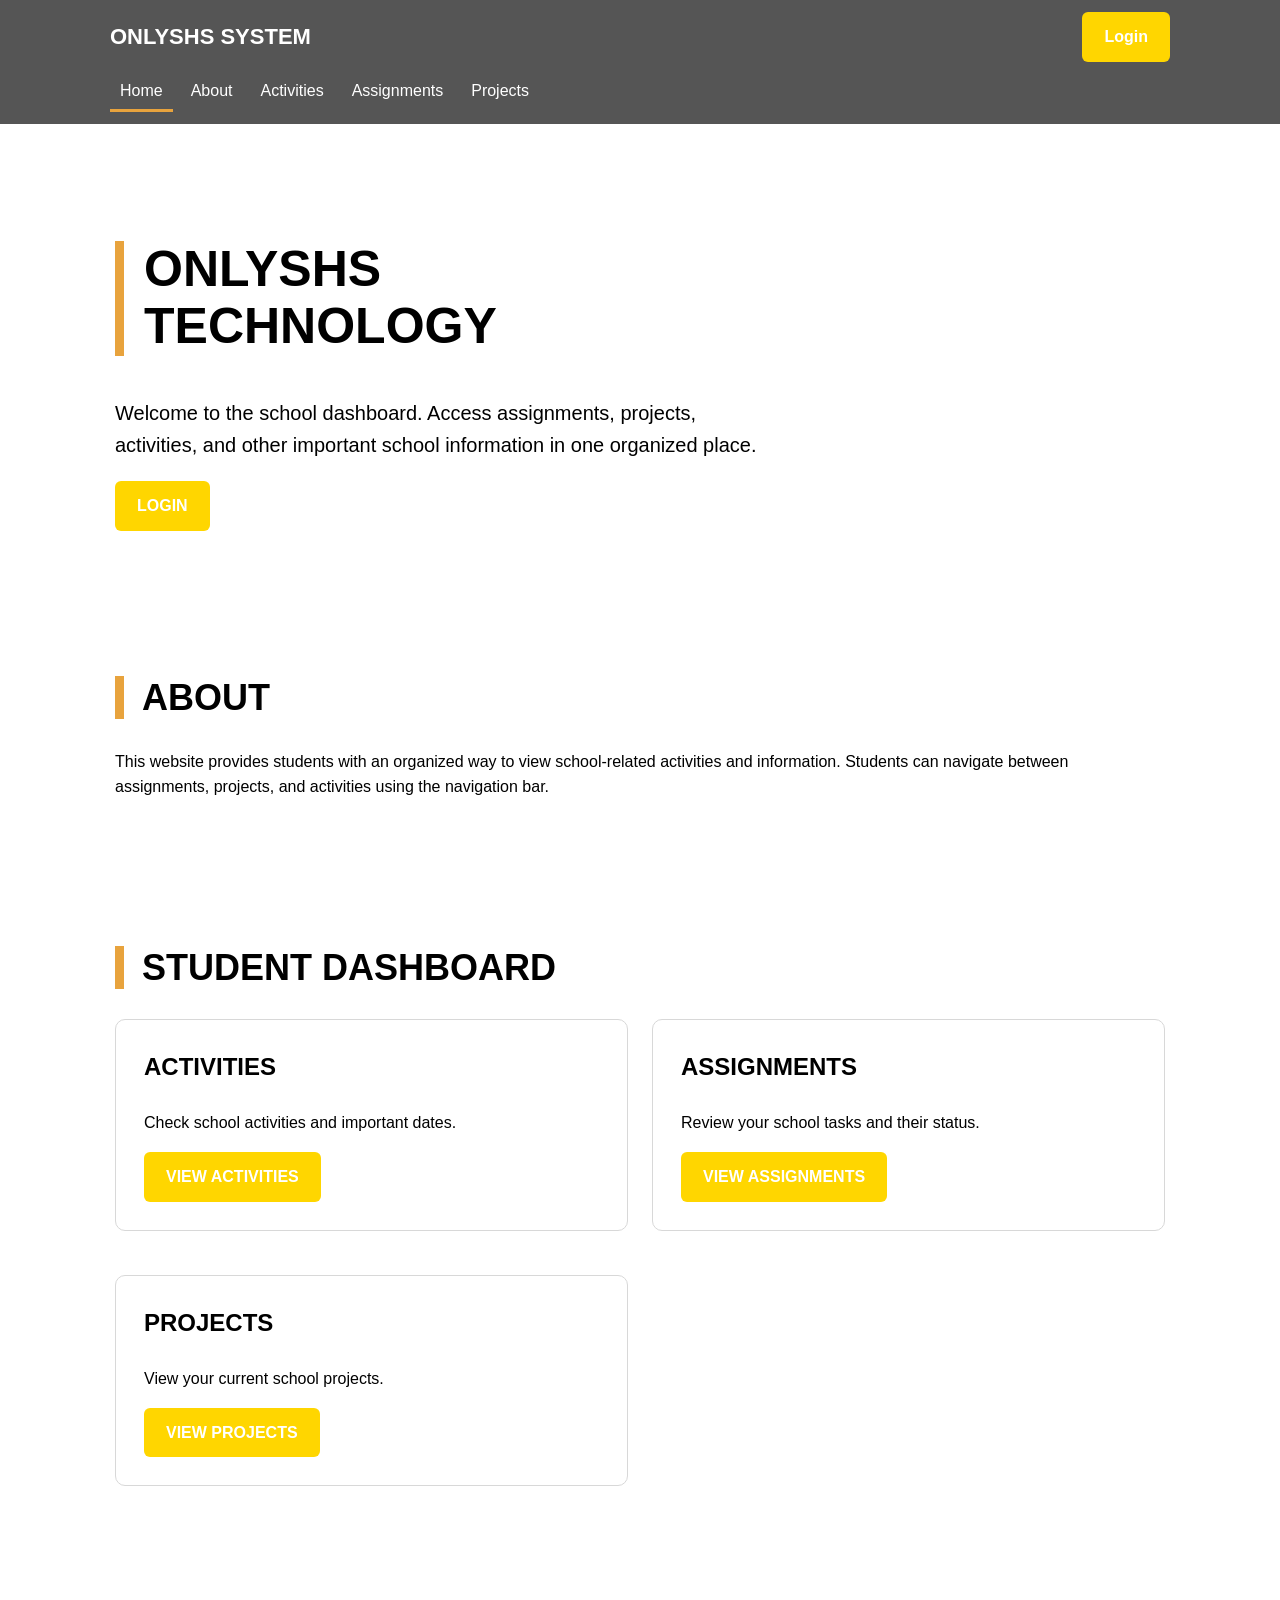
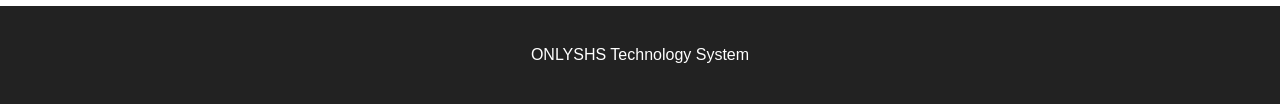
<file: index.html>
<!DOCTYPE html>
<html lang="en">
<head>
    <meta charset="UTF-8">
    <meta name="viewport" content="width=device-width, initial-scale=1.0">
    <title>ONLYSHS Technology System</title>
    <link rel="stylesheet" href="style.css">
</head>
<body>

<header>
    <div class="header-inner">
        <div class="brand-row">
            <a class="brand" href="index.html">ONLYSHS SYSTEM</a>
            <a class="button" href="login.html">Login</a>
        </div>

        <nav>
            <a class="active" href="index.html">Home</a>
            <a href="#about">About</a>
            <a href="activities.html">Activities</a>
            <a href="assignments.html">Assignments</a>
            <a href="projects.html">Projects</a>
        </nav>
    </div>
</header>

<main>
    <section class="hero">
        <div class="container">
            <h1>ONLYSHS<br>TECHNOLOGY</h1>

            <p>
                Welcome to the school dashboard. Access assignments,
                projects, activities, and other important school
                information in one organized place.
            </p>

            <a class="button" href="login.html">LOGIN</a>
        </div>
    </section>

    <section class="section" id="about">
        <div class="container">
            <h2 class="section-title">About</h2>

            <p>
                This website provides students with an organized way
                to view school-related activities and information.
                Students can navigate between assignments, projects,
                and activities using the navigation bar.
            </p>
        </div>
    </section>

    <section class="section">
        <div class="container">
            <h2 class="section-title">Student Dashboard</h2>

            <div class="card-grid">
                <div class="card">
                    <h3>ACTIVITIES</h3>
                    <p>
                        Check school activities and important dates.
                    </p>
                    <a class="button" href="activities.html">
                        VIEW ACTIVITIES
                    </a>
                </div>

                <div class="card">
                    <h3>ASSIGNMENTS</h3>
                    <p>
                        Review your school tasks and their status.
                    </p>
                    <a class="button" href="assignments.html">
                        VIEW ASSIGNMENTS
                    </a>
                </div>

                <div class="card">
                    <h3>PROJECTS</h3>
                    <p>
                        View your current school projects.
                    </p>
                    <a class="button" href="projects.html">
                        VIEW PROJECTS
                    </a>
                </div>
            </div>
        </div>
    </section>
</main>

<footer>
    <p>ONLYSHS Technology System</p>
</footer>

</body>
</html>
</file>
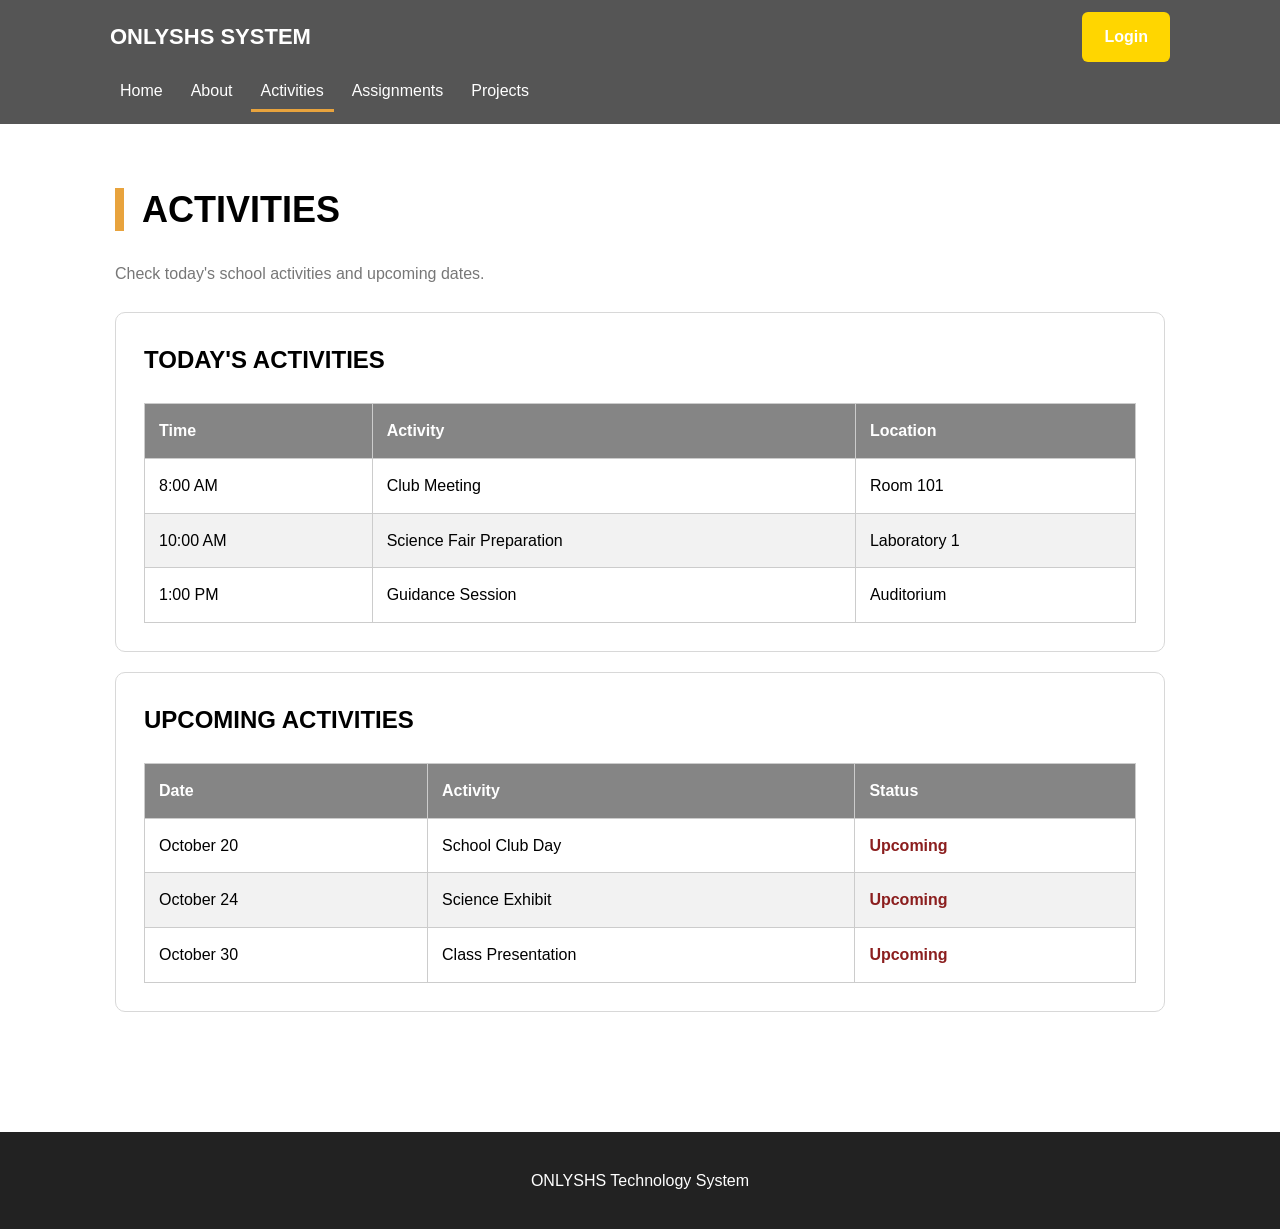
<file: activities.html>
<!DOCTYPE html>
<html lang="en">
<head>
    <meta charset="UTF-8">
    <meta name="viewport" content="width=device-width, initial-scale=1.0">
    <title>Activities | ONLYSHS System</title>
    <link rel="stylesheet" href="style.css">
</head>
<body>

<header>
    <div class="header-inner">
        <div class="brand-row">
            <a class="brand" href="index.html">ONLYSHS SYSTEM</a>
            <a class="button" href="login.html">Login</a>
        </div>

        <nav>
            <a href="index.html">Home</a>
            <a href="index.html#about">About</a>
            <a class="active" href="activities.html">Activities</a>
            <a href="assignments.html">Assignments</a>
            <a href="projects.html">Projects</a>
        </nav>
    </div>
</header>

<main class="section">
    <div class="container">
        <h1 class="section-title">Activities</h1>

        <p class="page-intro">
            Check today's school activities and upcoming dates.
        </p>

        <div class="card">
            <h3>TODAY'S ACTIVITIES</h3>

            <div class="table-wrap">
                <table>
                    <thead>
                        <tr>
                            <th>Time</th>
                            <th>Activity</th>
                            <th>Location</th>
                        </tr>
                    </thead>

                    <tbody>
                        <tr>
                            <td>8:00 AM</td>
                            <td>Club Meeting</td>
                            <td>Room 101</td>
                        </tr>

                        <tr>
                            <td>10:00 AM</td>
                            <td>Science Fair Preparation</td>
                            <td>Laboratory 1</td>
                        </tr>

                        <tr>
                            <td>1:00 PM</td>
                            <td>Guidance Session</td>
                            <td>Auditorium</td>
                        </tr>
                    </tbody>
                </table>
            </div>
        </div>

        <div class="card">
            <h3>UPCOMING ACTIVITIES</h3>

            <div class="table-wrap">
                <table>
                    <thead>
                        <tr>
                            <th>Date</th>
                            <th>Activity</th>
                            <th>Status</th>
                        </tr>
                    </thead>

                    <tbody>
                        <tr>
                            <td>October 20</td>
                            <td>School Club Day</td>
                            <td class="open">Upcoming</td>
                        </tr>

                        <tr>
                            <td>October 24</td>
                            <td>Science Exhibit</td>
                            <td class="open">Upcoming</td>
                        </tr>

                        <tr>
                            <td>October 30</td>
                            <td>Class Presentation</td>
                            <td class="open">Upcoming</td>
                        </tr>
                    </tbody>
                </table>
            </div>
        </div>
    </div>
</main>

<footer>
    <p>ONLYSHS Technology System</p>
</footer>

</body>
</html>
</file>
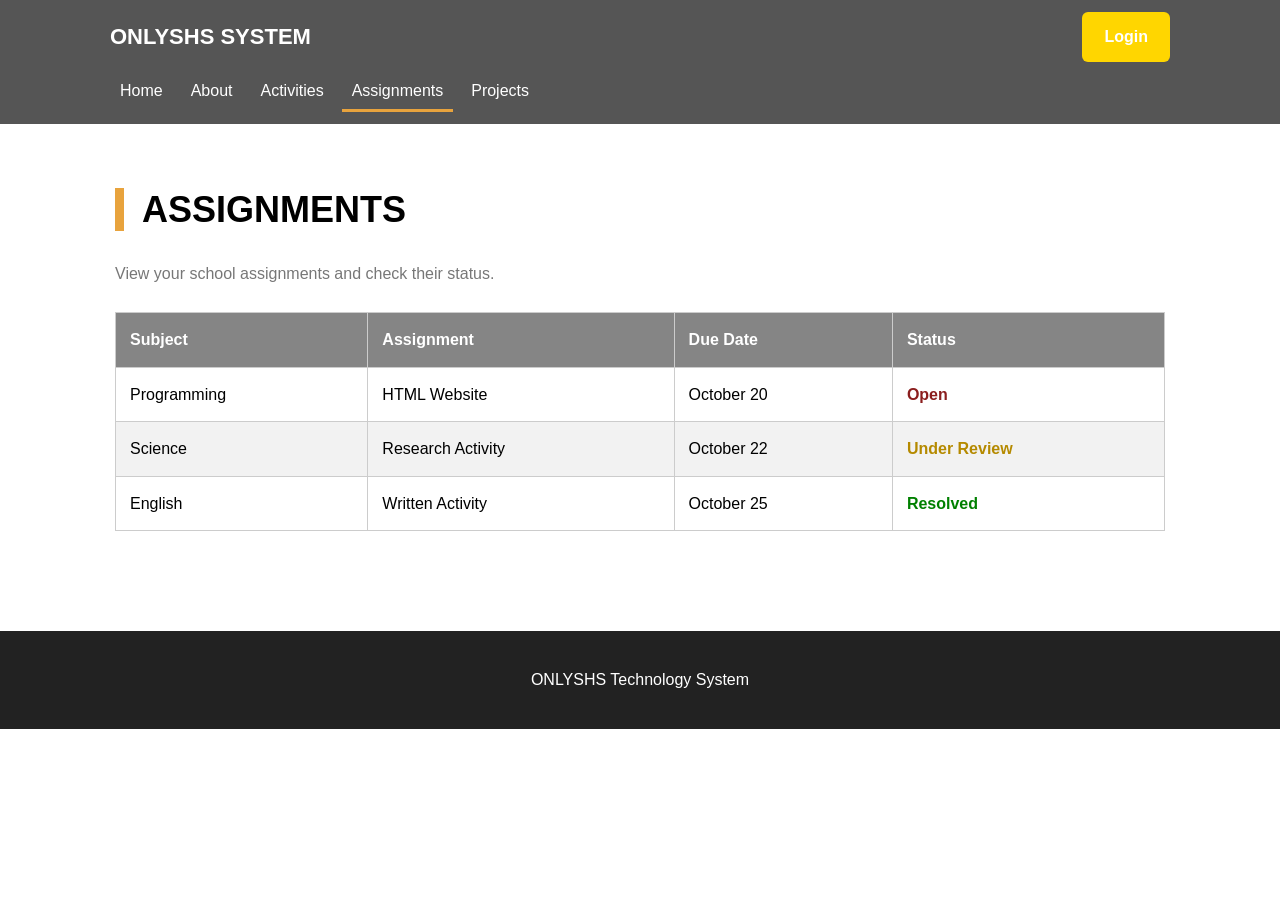
<file: assignments.html>
<!DOCTYPE html>
<html lang="en">
<head>
    <meta charset="UTF-8">
    <meta name="viewport" content="width=device-width, initial-scale=1.0">
    <title>Assignments | ONLYSHS System</title>
    <link rel="stylesheet" href="style.css">
</head>
<body>

<header>
    <div class="header-inner">
        <div class="brand-row">
            <a class="brand" href="index.html">ONLYSHS SYSTEM</a>
            <a class="button" href="login.html">Login</a>
        </div>

        <nav>
            <a href="index.html">Home</a>
            <a href="index.html#about">About</a>
            <a href="activities.html">Activities</a>
            <a class="active" href="assignments.html">Assignments</a>
            <a href="projects.html">Projects</a>
        </nav>
    </div>
</header>

<main class="section">
    <div class="container">
        <h1 class="section-title">Assignments</h1>

        <p class="page-intro">
            View your school assignments and check their status.
        </p>

        <div class="table-wrap">
            <table>
                <thead>
                    <tr>
                        <th>Subject</th>
                        <th>Assignment</th>
                        <th>Due Date</th>
                        <th>Status</th>
                    </tr>
                </thead>

                <tbody>
                    <tr>
                        <td>Programming</td>
                        <td>HTML Website</td>
                        <td>October 20</td>
                        <td class="open">Open</td>
                    </tr>

                    <tr>
                        <td>Science</td>
                        <td>Research Activity</td>
                        <td>October 22</td>
                        <td class="review">Under Review</td>
                    </tr>

                    <tr>
                        <td>English</td>
                        <td>Written Activity</td>
                        <td>October 25</td>
                        <td class="resolved">Resolved</td>
                    </tr>
                </tbody>
            </table>
        </div>
    </div>
</main>

<footer>
    <p>ONLYSHS Technology System</p>
</footer>

</body>
</html>
</file>
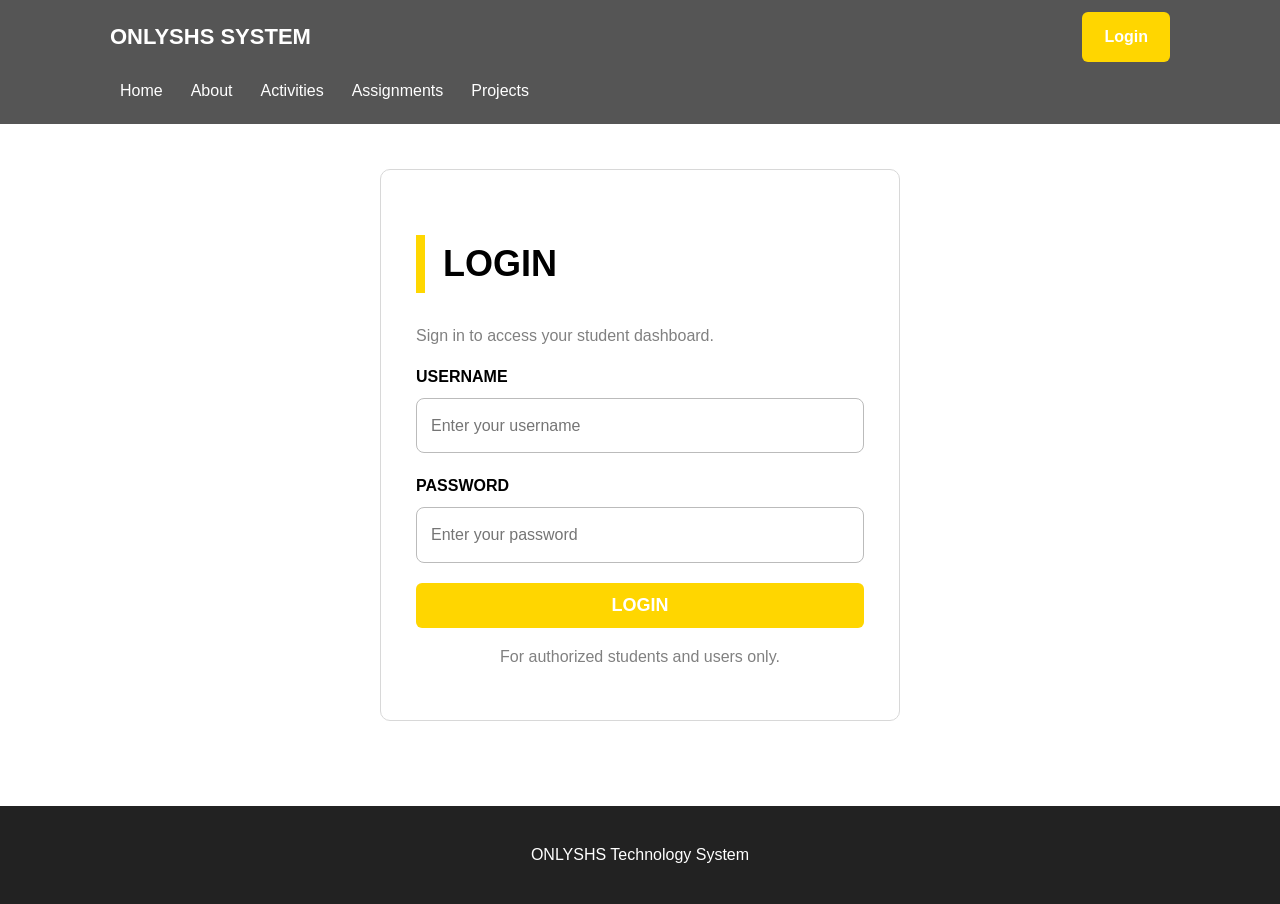
<file: login.html>
<!DOCTYPE html>
<html lang="en">
<head>
    <meta charset="UTF-8">
    <meta name="viewport" content="width=device-width, initial-scale=1.0">
    <title>Login | ONLYSHS System</title>
    <link rel="stylesheet" href="style.css">
</head>
<body>

<header>
    <div class="header-inner">
        <div class="brand-row">
            <a class="brand" href="index.html">ONLYSHS SYSTEM</a>
            <a class="button" href="login.html">Login</a>
        </div>

        <nav>
            <a href="index.html">Home</a>
            <a href="index.html#about">About</a>
            <a href="activities.html">Activities</a>
            <a href="assignments.html">Assignments</a>
            <a href="projects.html">Projects</a>
        </nav>
    </div>
</header>

<main class="container login-layout">
    <section class="login-card">
        <h1>LOGIN</h1>

        <p>
            Sign in to access your student dashboard.
        </p>

        <form action="#" method="get">
            <div class="form-group">
                <label for="username">USERNAME</label>
                <input
                    type="text"
                    id="username"
                    name="username"
                    placeholder="Enter your username"
                    required
                >
            </div>

            <div class="form-group">
                <label for="password">PASSWORD</label>
                <input
                    type="password"
                    id="password"
                    name="password"
                    placeholder="Enter your password"
                    required
                >
            </div>

            <button type="submit" class="button">
                LOGIN
            </button>

            <p class="form-note">
                For authorized students and users only.
            </p>
        </form>
    </section>
</main>

<footer>
    <p>ONLYSHS Technology System</p>
</footer>

</body>
</html>
</file>
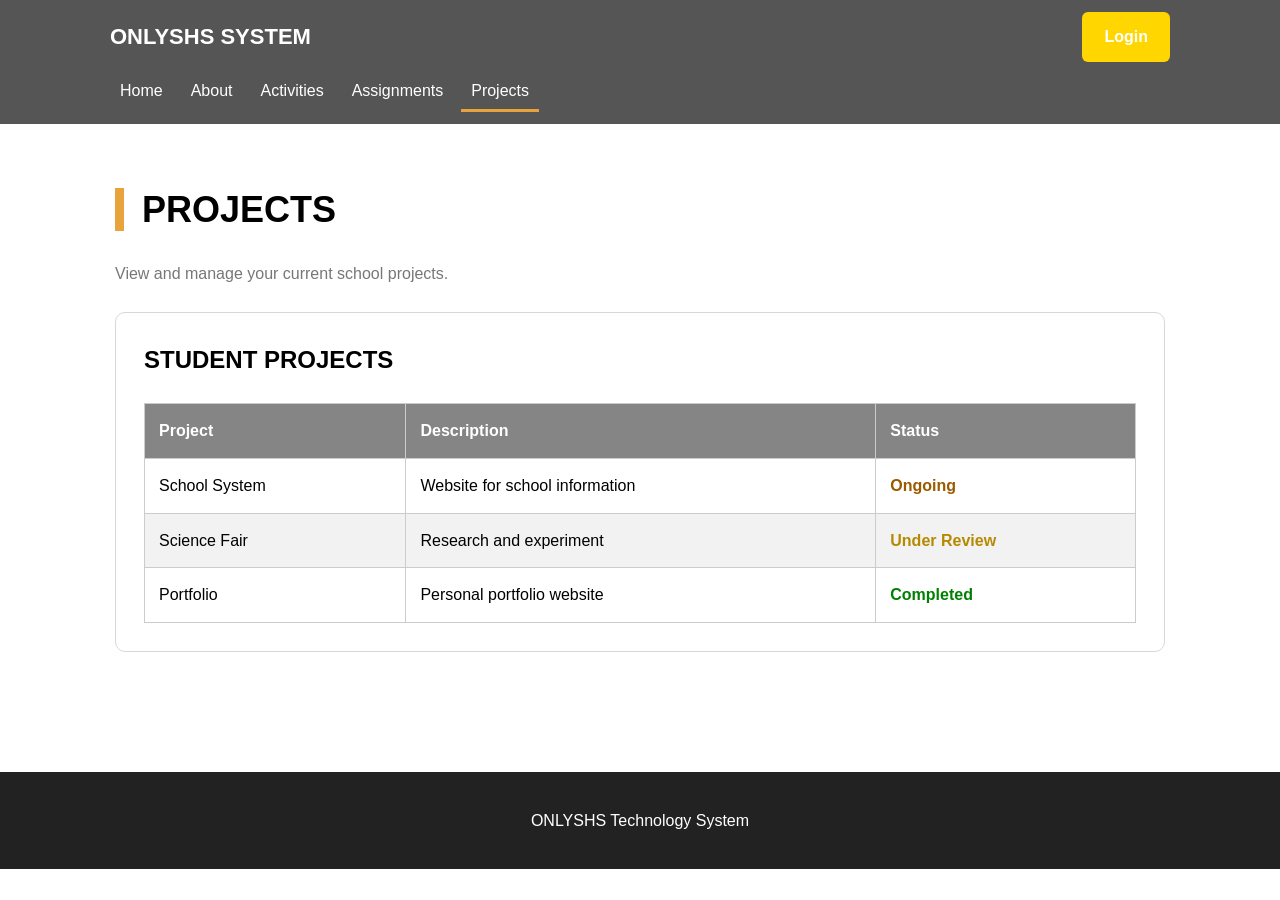
<file: projects.html>
<!DOCTYPE html>
<html lang="en">
<head>
    <meta charset="UTF-8">
    <meta name="viewport" content="width=device-width, initial-scale=1.0">
    <title>Projects | ONLYSHS System</title>
    <link rel="stylesheet" href="style.css">
</head>
<body>

<header>
    <div class="header-inner">
        <div class="brand-row">
            <a class="brand" href="index.html">ONLYSHS SYSTEM</a>
            <a class="button" href="login.html">Login</a>
        </div>

        <nav>
            <a href="index.html">Home</a>
            <a href="index.html#about">About</a>
            <a href="activities.html">Activities</a>
            <a href="assignments.html">Assignments</a>
            <a class="active" href="projects.html">Projects</a>
        </nav>
    </div>
</header>

<main class="section">
    <div class="container">
        <h1 class="section-title">Projects</h1>

        <p class="page-intro">
            View and manage your current school projects.
        </p>

        <div class="card">
            <h3>STUDENT PROJECTS</h3>

            <div class="table-wrap">
                <table>
                    <thead>
                        <tr>
                            <th>Project</th>
                            <th>Description</th>
                            <th>Status</th>
                        </tr>
                    </thead>

                    <tbody>
                        <tr>
                            <td>School System</td>
                            <td>Website for school information</td>
                            <td class="ongoing">Ongoing</td>
                        </tr>

                        <tr>
                            <td>Science Fair</td>
                            <td>Research and experiment</td>
                            <td class="review">Under Review</td>
                        </tr>

                        <tr>
                            <td>Portfolio</td>
                            <td>Personal portfolio website</td>
                            <td class="resolved">Completed</td>
                        </tr>
                    </tbody>
                </table>
            </div>
        </div>
    </div>
</main>

<footer>
    <p>ONLYSHS Technology System</p>
</footer>

</body>
</html>
</file>
<file: style.css>
* {
    box-sizing: border-box;
}

html {
    scroll-behavior: smooth;
    scroll-padding-top: 130px;
}

body {
    margin: 0;
    font-family: "Segoe UI", Arial, sans-serif;
    color: black;
    background-color: white;
    line-height: 1.6;
}

header {
    background-color: #555555;
    color: white;
    position: sticky;
    top: 0;
    z-index: 100;
}

.header-inner {
    max-width: 1100px;
    margin: auto;
    padding: 12px 20px;
}

.brand-row {
    display: flex;
    justify-content: space-between;
    align-items: center;
    gap: 12px;
}

.brand {
    color: white;
    text-decoration: none;
    font-size: 22px;
    font-weight: bold;
}

nav {
    display: flex;
    flex-wrap: wrap;
    gap: 8px;
    margin-top: 10px;
}

nav a {
    color: white;
    text-decoration: none;
    padding: 6px 10px;
    border-bottom: 3px solid transparent;
}

nav a:hover,
nav a.active {
    border-bottom-color: #E8A33D;
}

.button {
    display: inline-block;
    background-color: #FFD600;
    color: white;
    padding: 12px 22px;
    border: none;
    border-radius: 6px;
    text-decoration: none;
    font-family: inherit;
    font-weight: bold;
    cursor: pointer;
}

.button:hover {
    background-color: #E6C000;
}

.container {
    width: 90%;
    max-width: 1050px;
    margin: auto;
}

.hero {
    padding: 75px 0;
    min-height: 400px;
}

.hero h1 {
    font-size: 50px;
    line-height: 1.15;
    border-left: 9px solid #E8A33D;
    padding-left: 20px;
}

.hero p {
    font-size: 20px;
    max-width: 650px;
}

.section {
    padding: 40px 0 60px;
}

.section-title {
    font-size: 36px;
    line-height: 1.2;
    border-left: 9px solid #E8A33D;
    padding-left: 18px;
    margin-bottom: 30px;
    text-transform: uppercase;
}

.card-grid {
    display: grid;
    grid-template-columns: repeat(2, 1fr);
    gap: 24px;
}

.card {
    border: 1px solid #D8D8D8;
    border-radius: 10px;
    padding: 28px;
    margin-bottom: 20px;
    background-color: white;
}

.card h3 {
    font-size: 24px;
    margin-top: 0;
}

.page-intro {
    color: #777777;
    margin-bottom: 25px;
}

.table-wrap {
    width: 100%;
    overflow-x: auto;
}

table {
    border-collapse: collapse;
    width: 100%;
    min-width: 500px;
}

th,
td {
    padding: 14px;
    text-align: left;
    border: 1px solid #CCCCCC;
}

th {
    background-color: #858585;
    color: white;
}

tbody tr:nth-child(even) {
    background-color: #F2F2F2;
}

.open {
    color: #8B1E1E;
    font-weight: bold;
}

.review {
    color: #B58A00;
    font-weight: bold;
}

.resolved {
    color: green;
    font-weight: bold;
}

.ongoing {
    color: #9B5A00;
    font-weight: bold;
}

footer {
    background-color: #222222;
    color: white;
    text-align: center;
    padding: 20px;
    margin-top: 40px;
}

.login-layout {
    min-height: 70vh;
    display: grid;
    place-items: center;
    padding: 45px 0;
}

.login-card {
    width: 100%;
    max-width: 520px;
    border: 1px solid #D8D8D8;
    border-radius: 10px;
    padding: 35px;
}

.login-card h1 {
    border-left: 9px solid gold;
    padding-left: 18px;
    font-size: 36px;
}

.login-card p {
    color: grey;
}

.form-group {
    margin-bottom: 20px;
}

.form-group label {
    display: block;
    font-weight: bold;
    margin-bottom: 8px;
}

.form-group input {
    width: 100%;
    padding: 14px;
    border: 1px solid #BBBBBB;
    border-radius: 8px;
    font: inherit;
}

.login-card .button {
    width: 100%;
    font-size: 18px;
}

.form-note {
    text-align: center;
}

@media screen and (max-width: 650px) {
    .header-inner {
        padding: 12px;
    }

    .brand {
        font-size: 18px;
    }

    nav {
        gap: 2px;
    }

    nav a {
        padding: 6px;
        font-size: 14px;
    }

    .hero {
        padding: 45px 0;
    }

    .hero h1 {
        font-size: 38px;
    }

    .hero p {
        font-size: 17px;
    }

    .section-title {
        font-size: 29px;
    }

    .card-grid {
        grid-template-columns: 1fr;
    }

    .card {
        padding: 20px;
    }

    .login-card {
        padding: 24px;
    }
}
</file>
